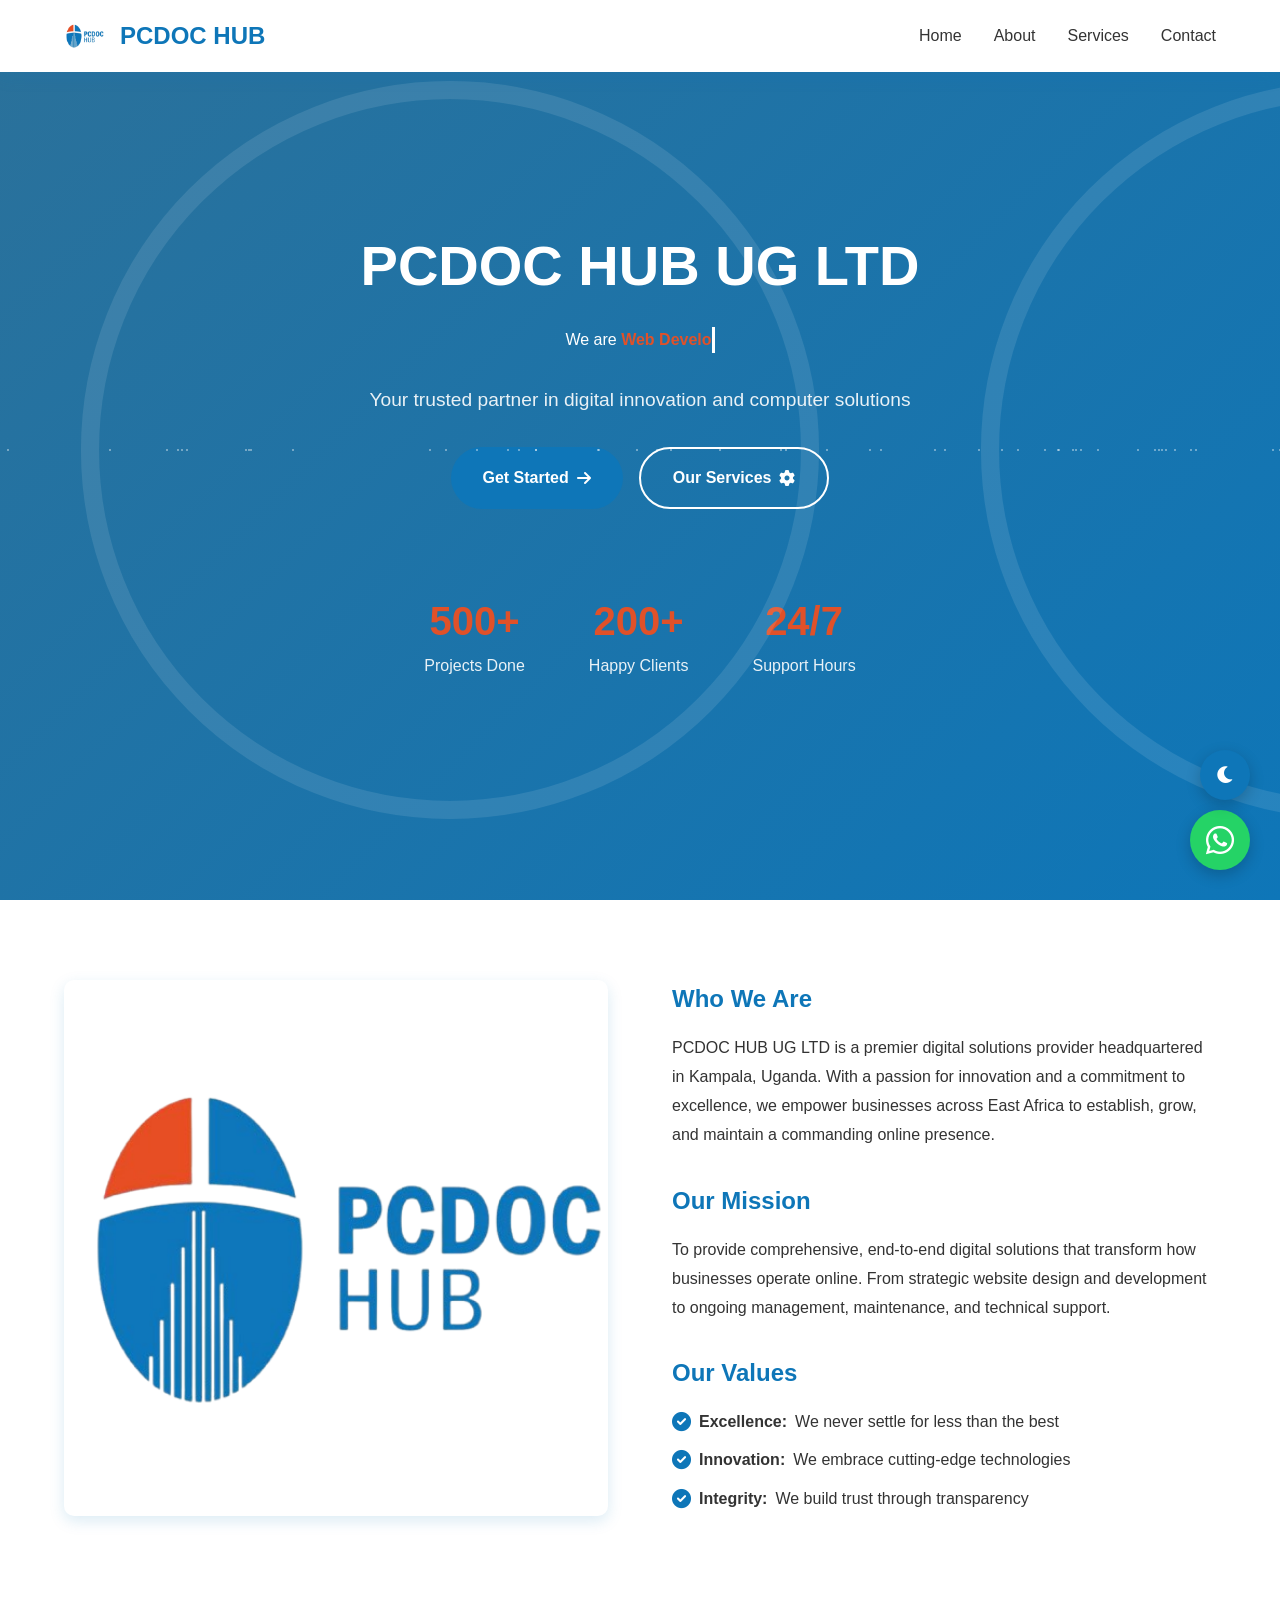
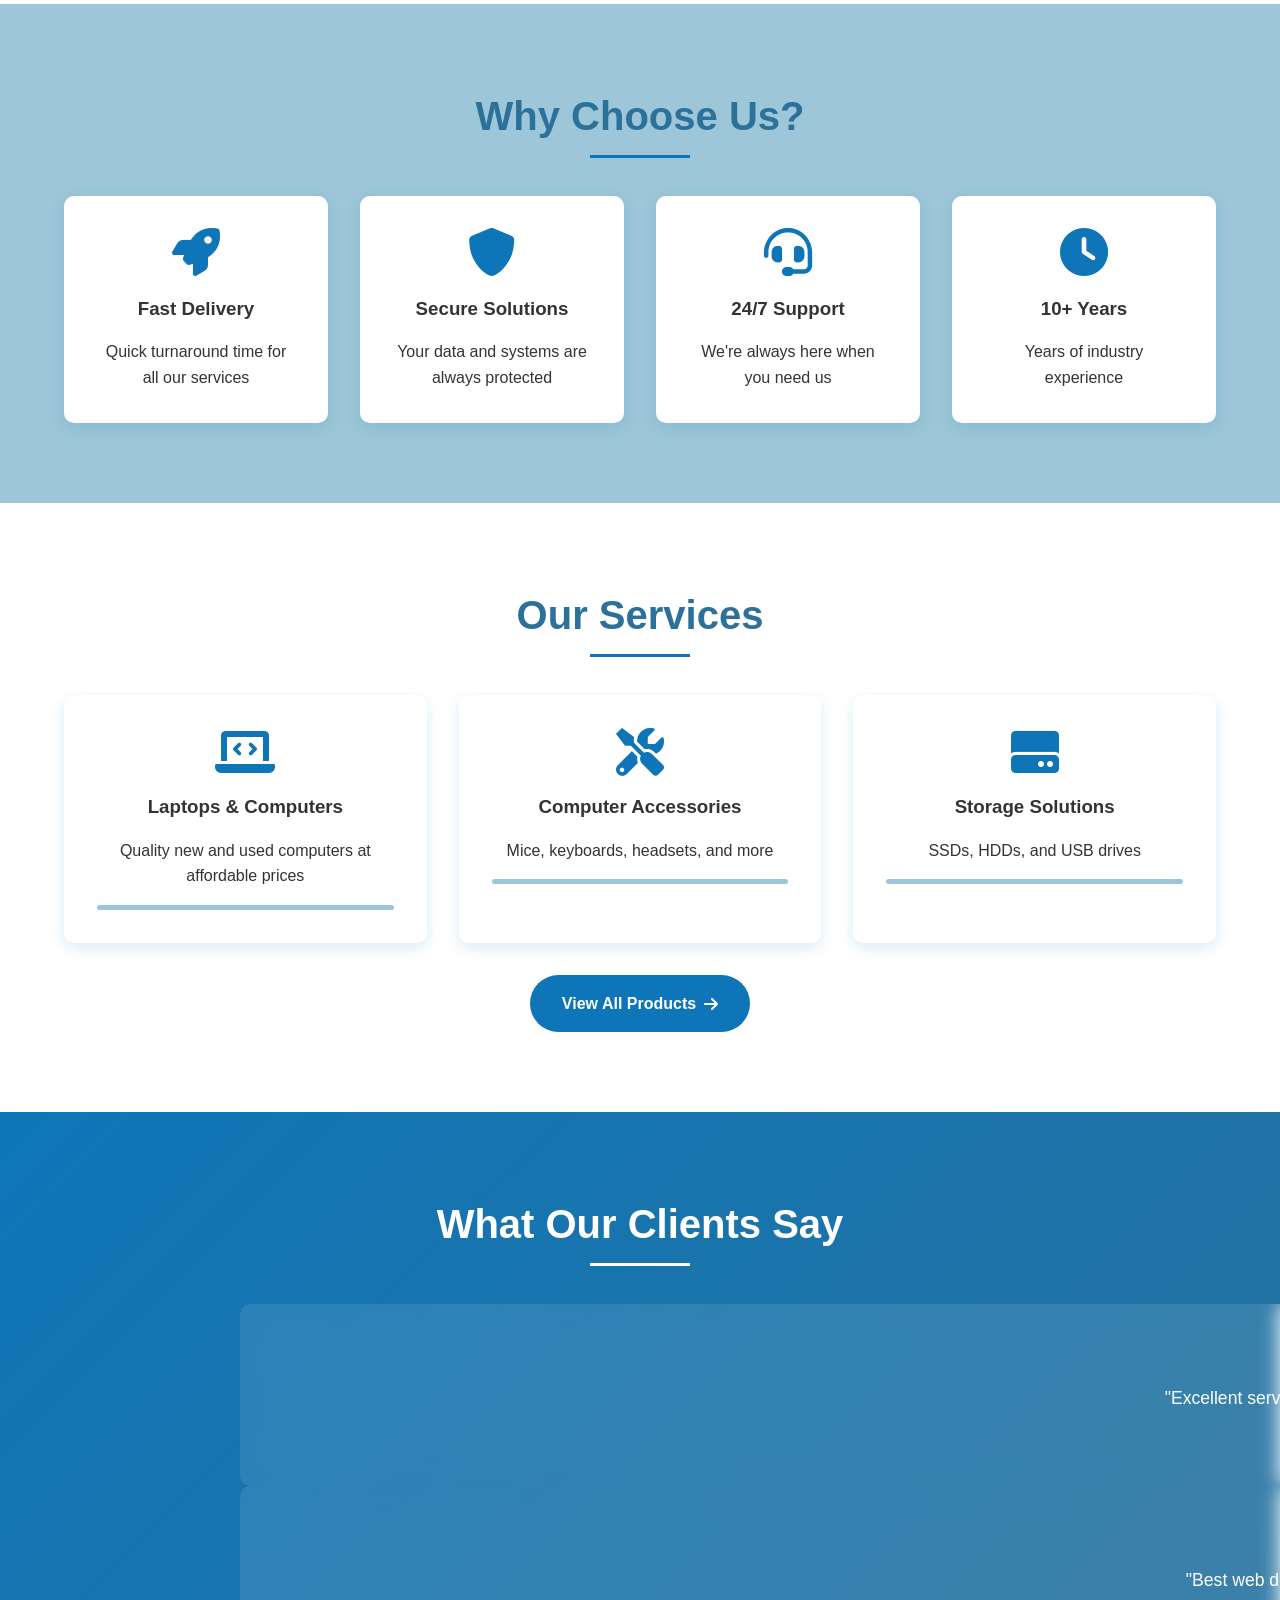
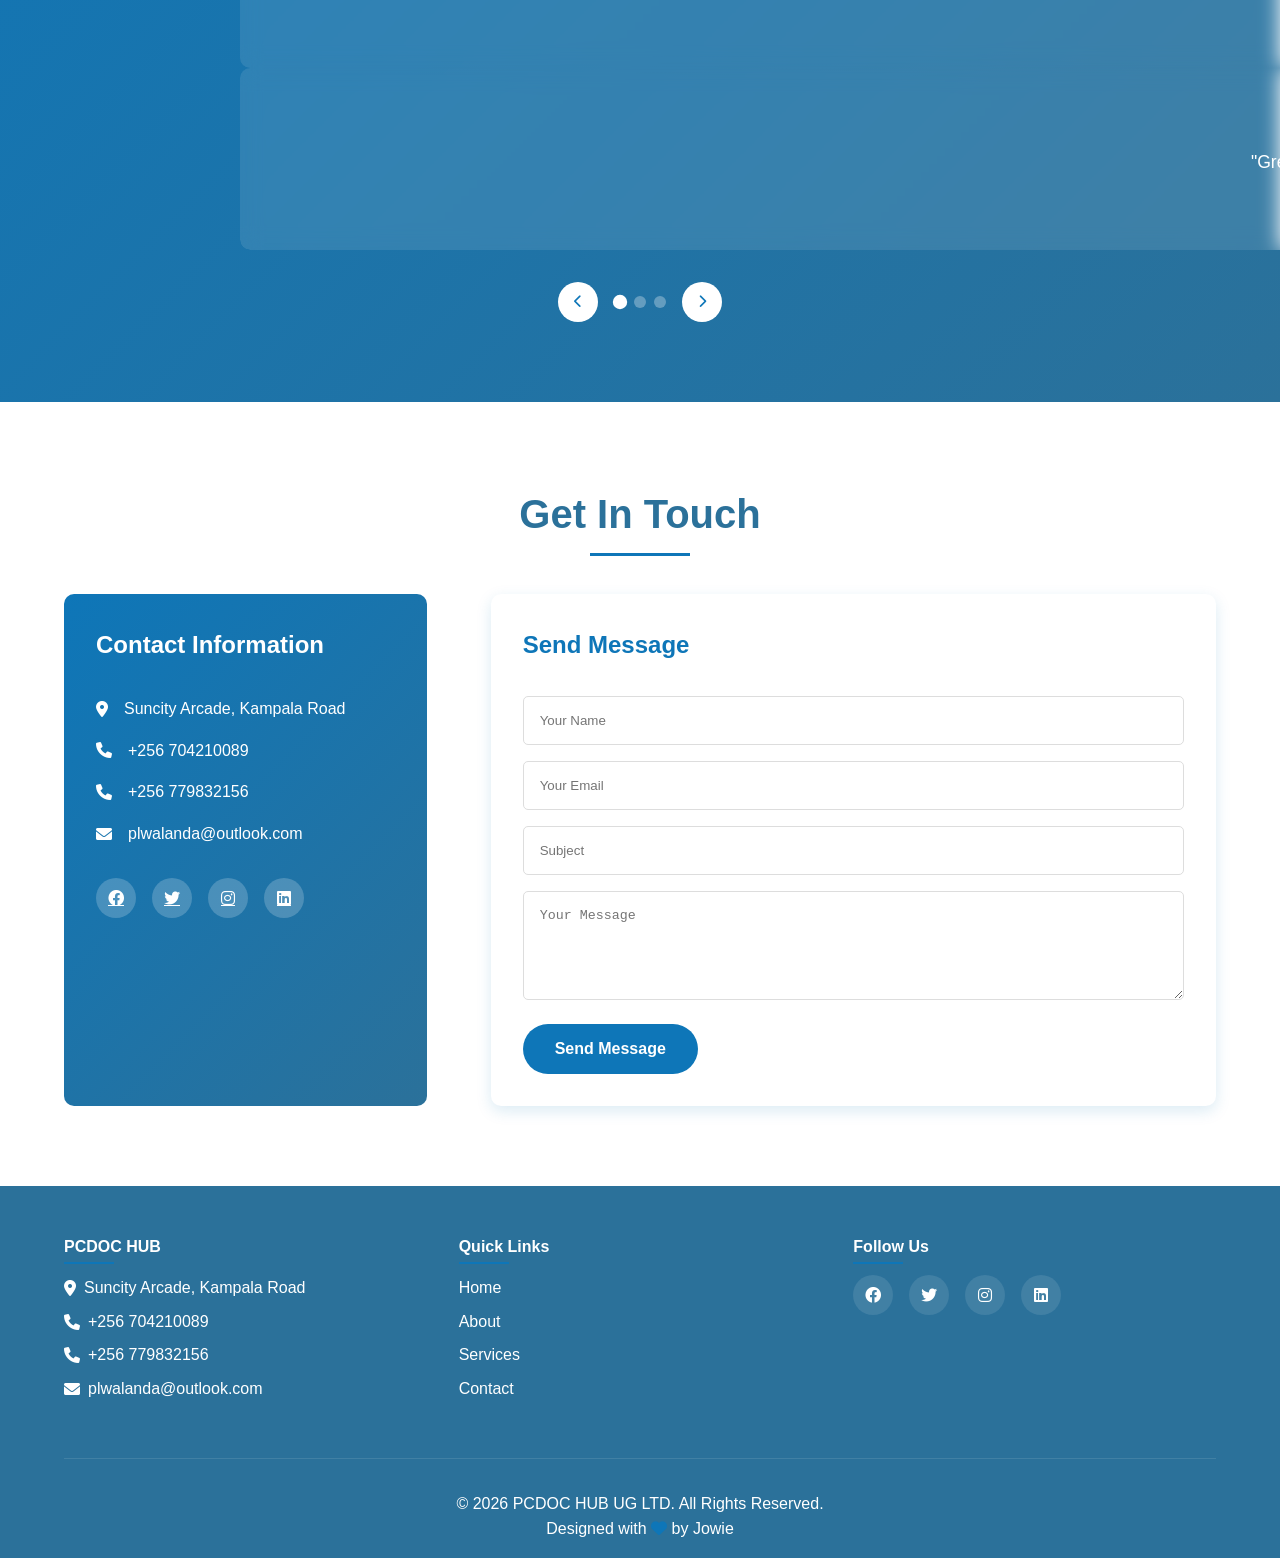
<file: index.html>
<!DOCTYPE html>
<html lang="en">
<head>
    <meta charset="UTF-8">
    <meta name="viewport" content="width=device-width, initial-scale=1.0">
    <title>PCDOC HUB - Home</title>
    <link rel="stylesheet" href="style.css">
    <link rel="stylesheet" href="https://cdnjs.cloudflare.com/ajax/libs/font-awesome/6.0.0/css/all.min.css">
</head>
<body>
    <!-- Loading Spinner -->
    <div class="loader-wrapper" id="loader">
        <div class="loader"></div>
    </div>

    <!-- Scroll Progress Bar -->
    <div class="progress-bar" id="progressBar"></div>

    <!-- Header -->
    <header>
        <nav class="navbar">
            <div class="logo">
                <img src="logo.png" alt="PCDOC HUB Logo" class="logo-img">
                <span class="logo-text">PCDOC HUB</span>
            </div>
            <ul class="nav-menu" id="navMenu">
                <li><a href="#home">Home</a></li>
                <li><a href="#about">About</a></li>
                <li><a href="#services">Services</a></li>
                <li><a href="#contact">Contact</a></li>
            </ul>
            <div class="hamburger" id="hamburger">
                <span class="bar"></span>
                <span class="bar"></span>
                <span class="bar"></span>
            </div>
        </nav>
    </header>

    <!-- Hero Section with Typing Effect -->
    <section id="home" class="hero">
        <div class="hero-content">
            <h1 class="glitch-text">PCDOC HUB UG LTD</h1>
            <p>We are <span class="typed-text"></span><span class="cursor">&nbsp;</span></p>
            <p class="hero-description">Your trusted partner in digital innovation and computer solutions</p>
            <div class="hero-buttons">
                <a href="#contact" class="btn btn-primary">Get Started <i class="fas fa-arrow-right"></i></a>
                <a href="#services" class="btn btn-secondary">Our Services <i class="fas fa-cog"></i></a>
            </div>
        </div>
        <div class="hero-stats">
            <div class="stat-item" data-target="500">
                <span class="stat-number" id="stat1">0</span>
                <span class="stat-label">Projects Done</span>
            </div>
            <div class="stat-item" data-target="200">
                <span class="stat-number" id="stat2">0</span>
                <span class="stat-label">Happy Clients</span>
            </div>
            <div class="stat-item" data-target="24">
                <span class="stat-number" id="stat3">0</span>
                <span class="stat-label">Support Hours</span>
            </div>
        </div>
    </section>

    <!-- About Section -->
    <section id="about" class="about-section">
        <div class="about-container">
            <div class="about-image">
                <img src="logo.png" alt="PCDOC HUB - Professional Digital Solutions in Kampala">
            </div>
            <div class="about-content">
                <h2>Who We Are</h2>
                <p>PCDOC HUB UG LTD is a premier digital solutions provider headquartered in Kampala, Uganda. With a passion for innovation and a commitment to excellence, we empower businesses across East Africa to establish, grow, and maintain a commanding online presence.</p>
                
                <h2>Our Mission</h2>
                <p>To provide comprehensive, end-to-end digital solutions that transform how businesses operate online. From strategic website design and development to ongoing management, maintenance, and technical support.</p>
                
                <h2>Our Values</h2>
                <ul class="values-list">
                    <li><i class="fas fa-check-circle"></i> <strong>Excellence:</strong> We never settle for less than the best</li>
                    <li><i class="fas fa-check-circle"></i> <strong>Innovation:</strong> We embrace cutting-edge technologies</li>
                    <li><i class="fas fa-check-circle"></i> <strong>Integrity:</strong> We build trust through transparency</li>
                </ul>
            </div>
        </div>
    </section>

    <!-- Features Section -->
    <section class="features">
        <h2 class="section-title">Why Choose Us?</h2>
        <div class="features-grid">
            <div class="feature-card" data-aos="fade-up">
                <div class="feature-icon">
                    <i class="fas fa-rocket"></i>
                </div>
                <h3>Fast Delivery</h3>
                <p>Quick turnaround time for all our services</p>
            </div>
            <div class="feature-card" data-aos="fade-up" data-aos-delay="100">
                <div class="feature-icon">
                    <i class="fas fa-shield-alt"></i>
                </div>
                <h3>Secure Solutions</h3>
                <p>Your data and systems are always protected</p>
            </div>
            <div class="feature-card" data-aos="fade-up" data-aos-delay="200">
                <div class="feature-icon">
                    <i class="fas fa-headset"></i>
                </div>
                <h3>24/7 Support</h3>
                <p>We're always here when you need us</p>
            </div>
            <div class="feature-card" data-aos="fade-up" data-aos-delay="300">
                <div class="feature-icon">
                    <i class="fas fa-clock"></i>
                </div>
                <h3>10+ Years</h3>
                <p>Years of industry experience</p>
            </div>
        </div>
    </section>

    <!-- Services Preview -->
    <section id="services" class="services-preview">
        <h2 class="section-title">Our Services</h2>
        <div class="services-grid">
            <div class="service-card" onclick="location.href='services.html#laptops'">
                <i class="fas fa-laptop-code"></i>
                <h3>Laptops & Computers</h3>
                <p>Quality new and used computers at affordable prices</p>
                <div class="service-progress">
                    <div class="progress-bar" style="width: 0%" id="progress1"></div>
                </div>
            </div>
            <div class="service-card" onclick="location.href='services.html#accessories'">
                <i class="fas fa-tools"></i>
                <h3>Computer Accessories</h3>
                <p>Mice, keyboards, headsets, and more</p>
                <div class="service-progress">
                    <div class="progress-bar" style="width: 0%" id="progress2"></div>
                </div>
            </div>
            <div class="service-card" onclick="location.href='services.html#storage'">
                <i class="fas fa-hdd"></i>
                <h3>Storage Solutions</h3>
                <p>SSDs, HDDs, and USB drives</p>
                <div class="service-progress">
                    <div class="progress-bar" style="width: 0%" id="progress3"></div>
                </div>
            </div>
        </div>
        <div style="text-align: center; margin-top: 2rem;">
            <a href="services.html" class="btn btn-primary">View All Products <i class="fas fa-arrow-right"></i></a>
        </div>
    </section>

    <!-- Testimonials Slider -->
    <section class="testimonials">
        <h2 class="section-title">What Our Clients Say</h2>
        <div class="testimonial-slider">
            <div class="testimonial-container" id="testimonialContainer">
                <div class="testimonial">
                    <i class="fas fa-quote-left"></i>
                    <p>"Excellent service! They fixed my computer quickly and professionally."</p>
                    <h4>- John Mukasa</h4>
                </div>
                <div class="testimonial">
                    <i class="fas fa-quote-left"></i>
                    <p>"Best web development team in Kampala. Highly recommended!"</p>
                    <h4>- Sarah Nabatanzi</h4>
                </div>
                <div class="testimonial">
                    <i class="fas fa-quote-left"></i>
                    <p>"Great prices and even better customer service."</p>
                    <h4>- Michael Okello</h4>
                </div>
            </div>
            <div class="slider-controls">
                <button class="slider-btn" onclick="prevTestimonial()"><i class="fas fa-chevron-left"></i></button>
                <div class="slider-dots" id="sliderDots"></div>
                <button class="slider-btn" onclick="nextTestimonial()"><i class="fas fa-chevron-right"></i></button>
            </div>
        </div>
    </section>

    <!-- Contact Section -->
    <section id="contact" class="contact-section">
        <h2 class="section-title">Get In Touch</h2>
        <div class="contact-container">
            <div class="contact-info-box">
                <h2>Contact Information</h2>
                <p><i class="fas fa-map-marker-alt"></i> Suncity Arcade, Kampala Road</p>
                <p><i class="fas fa-phone"></i> +256 704210089</p>
                <p><i class="fas fa-phone"></i> +256 779832156</p>
                <p><i class="fas fa-envelope"></i> plwalanda@outlook.com</p>
                <div class="contact-social">
                    <a href="#"><i class="fab fa-facebook"></i></a>
                    <a href="#"><i class="fab fa-twitter"></i></a>
                    <a href="#"><i class="fab fa-instagram"></i></a>
                    <a href="#"><i class="fab fa-linkedin"></i></a>
                </div>
            </div>
            <div class="contact-form">
                <h2>Send Message</h2>
                <form id="contactForm">
                    <input type="text" placeholder="Your Name" required>
                    <input type="email" placeholder="Your Email" required>
                    <input type="text" placeholder="Subject">
                    <textarea placeholder="Your Message" rows="5" required></textarea>
                    <button type="submit" class="btn btn-primary">Send Message</button>
                </form>
            </div>
        </div>
    </section>

    <!-- Footer -->
    <footer>
        <div class="footer-content">
            <div class="footer-section">
                <h4>PCDOC HUB</h4>
                <p><i class="fas fa-map-marker-alt"></i> Suncity Arcade, Kampala Road</p>
                <p><i class="fas fa-phone"></i> +256 704210089</p>
                <p><i class="fas fa-phone"></i> +256 779832156</p>
                <p><i class="fas fa-envelope"></i> plwalanda@outlook.com</p>
            </div>
            <div class="footer-section">
                <h4>Quick Links</h4>
                <ul>
                    <li><a href="#home">Home</a></li>
                    <li><a href="#about">About</a></li>
                    <li><a href="services.html">Services</a></li>
                    <li><a href="#contact">Contact</a></li>
                </ul>
            </div>
            <div class="footer-section">
                <h4>Follow Us</h4>
                <div class="social-links">
                    <a href="#"><i class="fab fa-facebook"></i></a>
                    <a href="#"><i class="fab fa-twitter"></i></a>
                    <a href="#"><i class="fab fa-instagram"></i></a>
                    <a href="#"><i class="fab fa-linkedin"></i></a>
                </div>
            </div>
        </div>
        <div class="footer-bottom">
            <p>&copy; 2026 PCDOC HUB UG LTD. All Rights Reserved.</p>
            <p>Designed with <i class="fas fa-heart"></i> by Jowie</p>
        </div>
    </footer>

    <!-- Back to Top Button -->
    <button class="back-to-top" id="backToTop">
        <i class="fas fa-arrow-up"></i>
    </button>

    <!-- WhatsApp Button -->
    <a href="https://wa.me/256704210089?text=Hello%20PCDOC%20HUB%2C%20I'm%20interested%20in%20your%20products" 
       class="whatsapp-float" 
       target="_blank"
       title="Chat with us on WhatsApp">
        <i class="fab fa-whatsapp"></i>
    </a>

    <!-- Dark Mode Toggle -->
    <button class="theme-toggle" id="themeToggle" title="Toggle dark mode">
        <i class="fas fa-moon"></i>
    </button>

    <script src="script.js"></script>
</body>
</html>
</file>
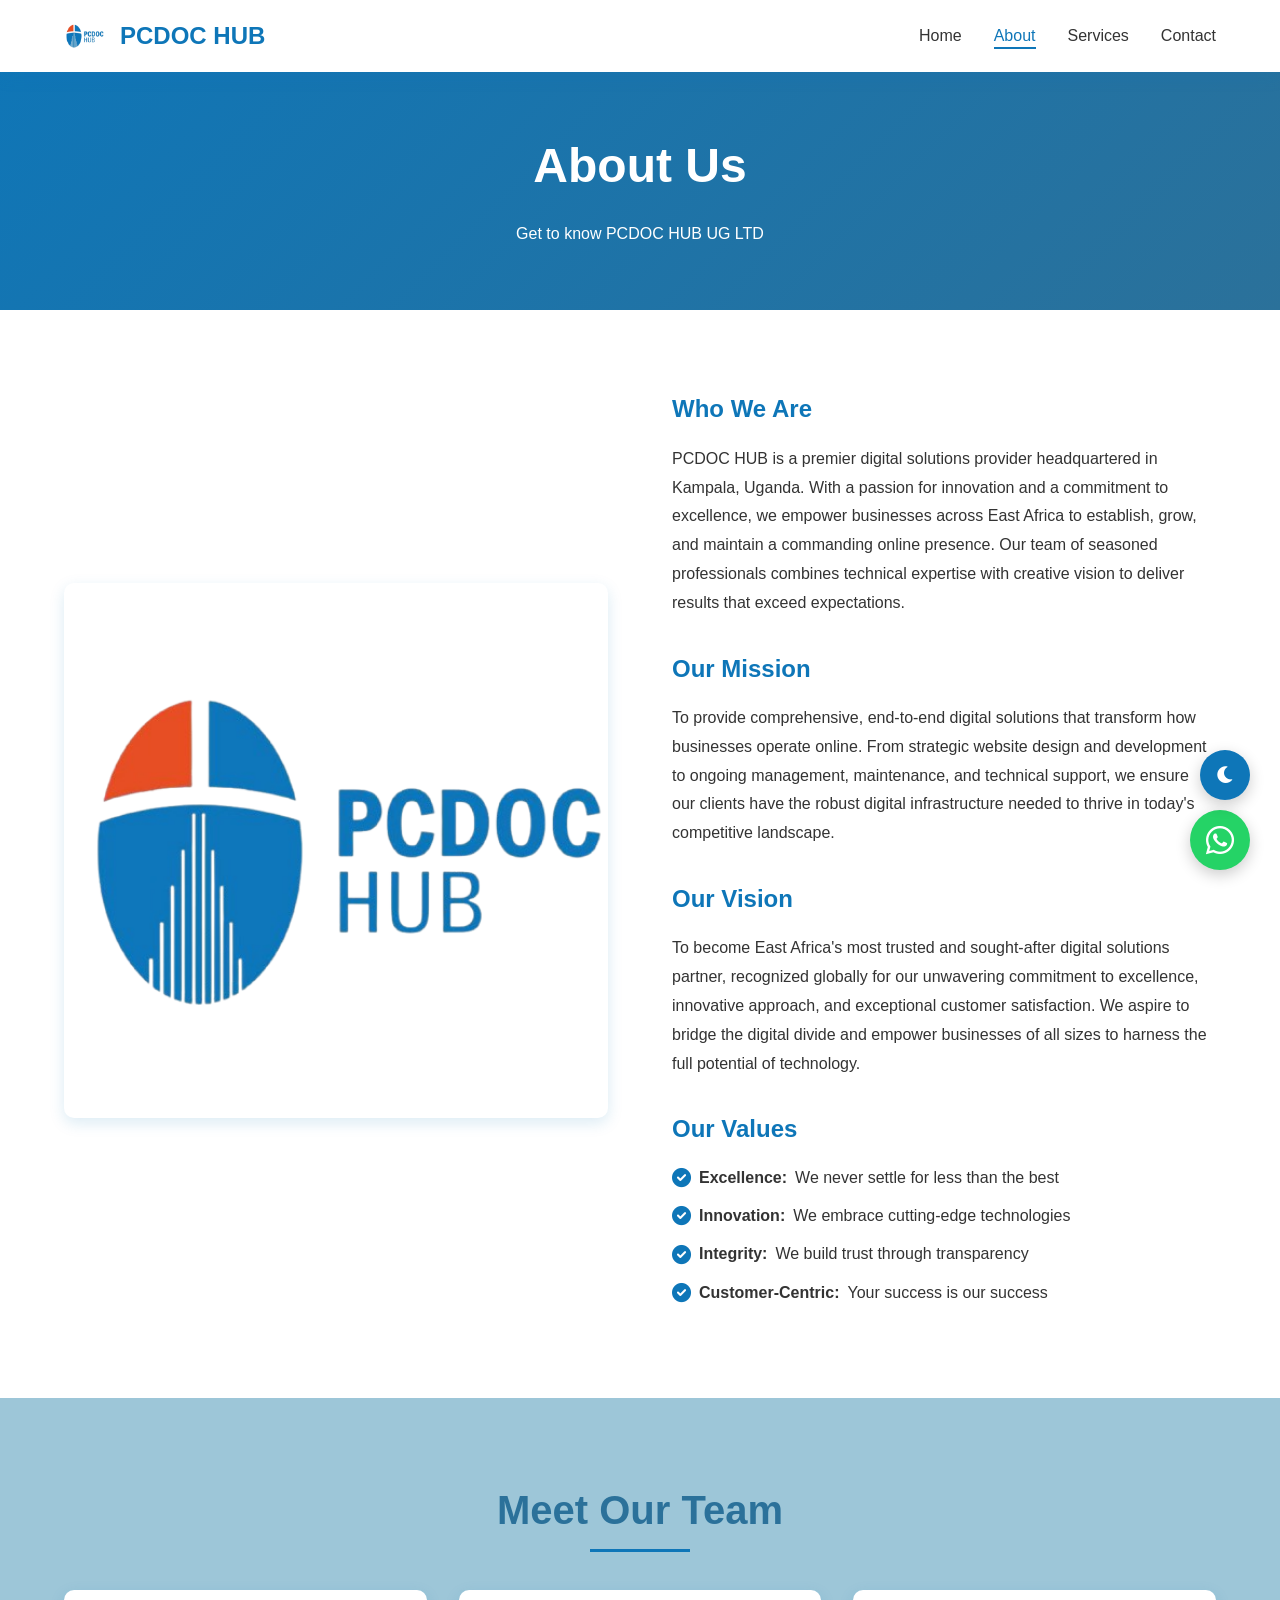
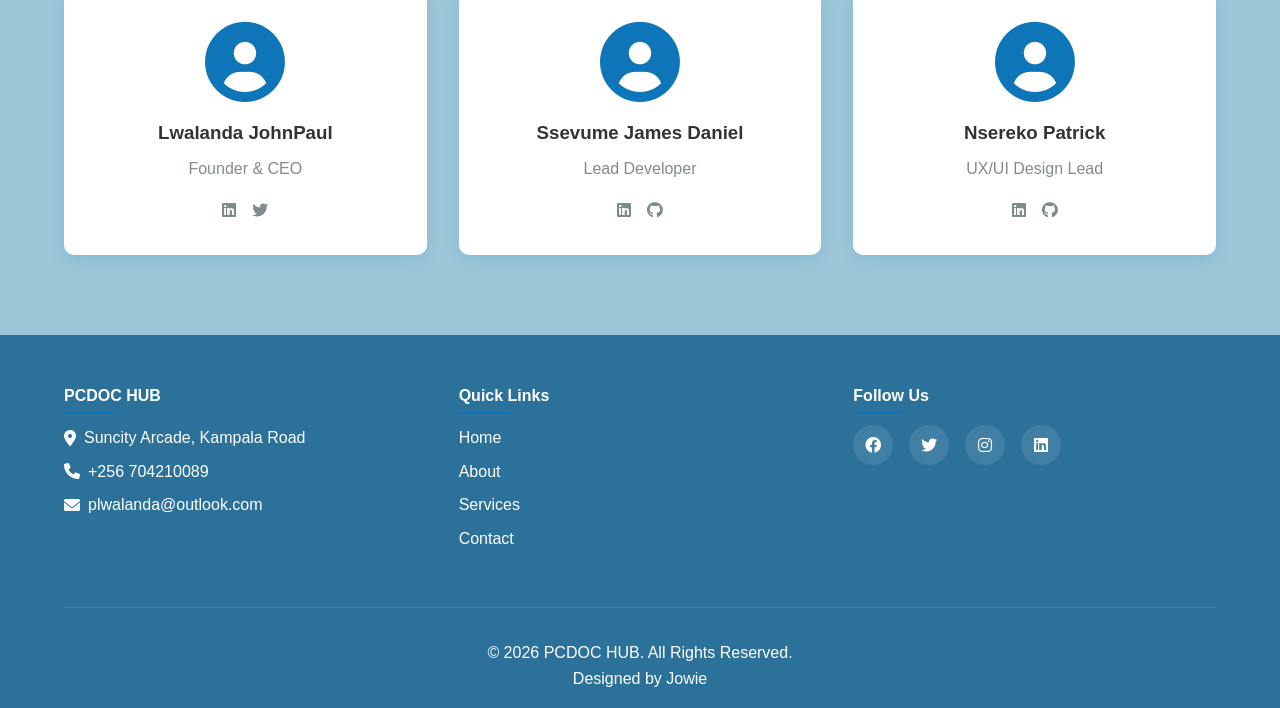
<file: about.html>
<!DOCTYPE html>
<html lang="en">
<head>
    <meta charset="UTF-8">
    <meta name="viewport" content="width=device-width, initial-scale=1.0">
    <title>About Us - PCDOC HUB</title>
    <!-- Correct path for stylesheet -->
    <link rel="stylesheet" href="style.css">
    <link rel="stylesheet" href="https://cdnjs.cloudflare.com/ajax/libs/font-awesome/6.0.0/css/all.min.css">
</head>
<body>
    <!-- Loading Spinner -->
    <div class="loader-wrapper" id="loader">
        <div class="loader"></div>
    </div>

    <!-- Scroll Progress Bar -->
    <div class="progress-bar" id="progressBar"></div>

    <!-- Header (same as index.html) -->
    <header>
        <nav class="navbar">
            <div class="logo">
                <img src="logo.png" alt="Logo" class="logo-image">
                <span class="logo-text">PCDOC HUB</span>
            </div>
            <ul class="nav-menu" id="navMenu">
                <li><a href="index.html">Home</a></li>
                <li><a href="about.html" class="active">About</a></li>
                <li><a href="services.html">Services</a></li>
                <li><a href="contact.html">Contact</a></li>
            </ul>
            <div class="hamburger" id="hamburger">
                <span class="bar"></span>
                <span class="bar"></span>
                <span class="bar"></span>
            </div>
        </nav>
    </header>

    <!-- Page Header -->
    <section class="page-header">
        <div class="page-header-content">
            <h1>About Us</h1>
            <p>Get to know PCDOC HUB UG LTD</p>
        </div>
    </section>

   <!-- About Section -->
<section class="about-section">
    <div class="about-container">
        <div class="about-image">
            <img src="logo.png" alt="JAYPCDOC HUB UG LTD - Professional Digital Solutions in Kampala">
        </div>
        <div class="about-content">
            <h2>Who We Are</h2>
            <p>PCDOC HUB is a premier digital solutions provider headquartered in Kampala, Uganda. With a passion for innovation and a commitment to excellence, we empower businesses across East Africa to establish, grow, and maintain a commanding online presence. Our team of seasoned professionals combines technical expertise with creative vision to deliver results that exceed expectations.</p>
            
            <h2>Our Mission</h2>
            <p>To provide comprehensive, end-to-end digital solutions that transform how businesses operate online. From strategic website design and development to ongoing management, maintenance, and technical support, we ensure our clients have the robust digital infrastructure needed to thrive in today's competitive landscape.</p>
            
            <h2>Our Vision</h2>
            <p>To become East Africa's most trusted and sought-after digital solutions partner, recognized globally for our unwavering commitment to excellence, innovative approach, and exceptional customer satisfaction. We aspire to bridge the digital divide and empower businesses of all sizes to harness the full potential of technology.</p>
            
            <h2>Our Values</h2>
            <ul class="values-list">
                <li><i class="fas fa-check-circle"></i> <strong>Excellence:</strong> We never settle for less than the best</li>
                <li><i class="fas fa-check-circle"></i> <strong>Innovation:</strong> We embrace cutting-edge technologies</li>
                <li><i class="fas fa-check-circle"></i> <strong>Integrity:</strong> We build trust through transparency</li>
                <li><i class="fas fa-check-circle"></i> <strong>Customer-Centric:</strong> Your success is our success</li>
            </ul>
        </div>
    </div>
</section>

    <!-- Team Section -->
    <section class="team-section">
        <h2 class="section-title">Meet Our Team</h2>
        <div class="team-grid">
            <div class="team-card">
                <div class="team-image">
                    <i class="fas fa-user-circle"></i>
                </div>
                <h3>Lwalanda JohnPaul</h3>
                <p>Founder & CEO</p>
                <div class="team-social">
                    <a href="#"><i class="fab fa-linkedin"></i></a>
                    <a href="#"><i class="fab fa-twitter"></i></a>
                </div>
            </div>
            <div class="team-card">
                <div class="team-image">
                    <i class="fas fa-user-circle"></i>
                </div>
                <h3>Ssevume James Daniel</h3>
                <p>Lead Developer</p>
                <div class="team-social">
                    <a href="#"><i class="fab fa-linkedin"></i></a>
                    <a href="#"><i class="fab fa-github"></i></a>
                </div>
            </div>
             <div class="team-card">
                <div class="team-image">
                    <i class="fas fa-user-circle"></i>
                </div>
                <h3>Nsereko Patrick</h3>
                <p>UX/UI Design Lead</p>
                <div class="team-social">
                    <a href="#"><i class="fab fa-linkedin"></i></a>
                    <a href="#"><i class="fab fa-github"></i></a>
                </div>
            </div>
        </div>
    </section>

    <!-- Footer (same as index.html) -->
    <footer>
        <div class="footer-content">
            <div class="footer-section">
                <h4>PCDOC HUB</h4>
                <p><i class="fas fa-map-marker-alt"></i> Suncity Arcade, Kampala Road</p>
                <p><i class="fas fa-phone"></i> +256 704210089</p>
                <p><i class="fas fa-envelope"></i> plwalanda@outlook.com</p>
            </div>
            <div class="footer-section">
                <h4>Quick Links</h4>
                <ul>
                    <li><a href="index.html">Home</a></li>
                    <li><a href="about.html">About</a></li>
                    <li><a href="services.html">Services</a></li>
                    <li><a href="contact.html">Contact</a></li>
                </ul>
            </div>
            <div class="footer-section">
                <h4>Follow Us</h4>
                <div class="social-links">
                    <a href="#"><i class="fab fa-facebook"></i></a>
                    <a href="#"><i class="fab fa-twitter"></i></a>
                    <a href="#"><i class="fab fa-instagram"></i></a>
                    <a href="#"><i class="fab fa-linkedin"></i></a>
                </div>
            </div>
        </div>
        <div class="footer-bottom">
            <p>&copy; 2026 PCDOC HUB. All Rights Reserved.</p>
            <p>Designed by Jowie</p>
        </div>
    </footer>

    <!-- Back to Top Button -->
    <button class="back-to-top" id="backToTop">
        <i class="fas fa-arrow-up"></i>
    </button>
<!-- WhatsApp Button -->
<a href="https://wa.me/256704210089?text=Hello%20PCDOC%20HUB%2C%20I'm%20interested%20in%20your%20products" 
   class="whatsapp-float" 
   target="_blank"
   title="Chat with us on WhatsApp">
    <i class="fab fa-whatsapp"></i>
</a>

<!-- Dark Mode Toggle -->
<button class="theme-toggle" id="themeToggle" title="Toggle dark mode">
    <i class="fas fa-moon"></i>
</button>
    <script src="script.js"></script>
</body>
</html>
</file>
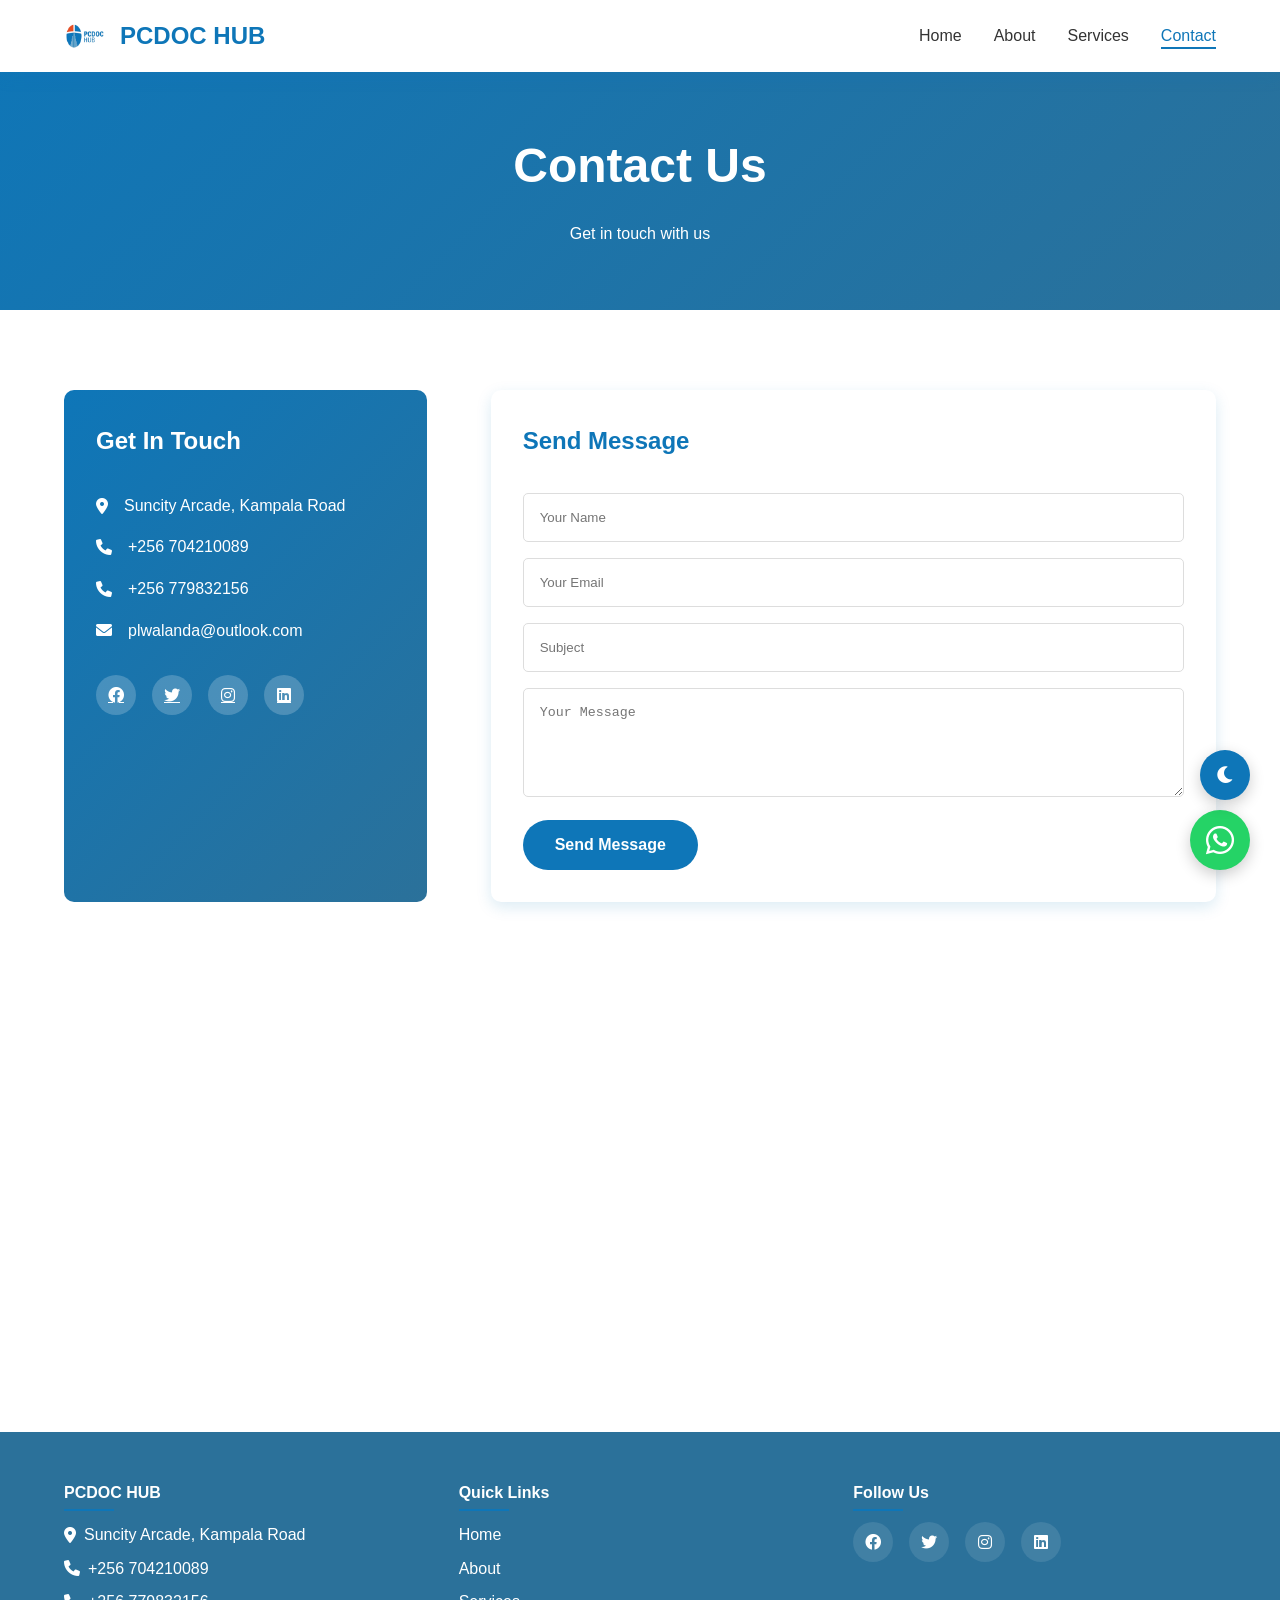
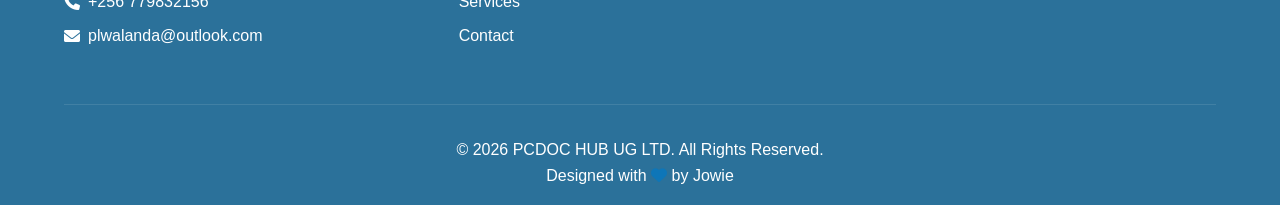
<file: contact.html>
<!DOCTYPE html>
<html lang="en">
<head>
    <meta charset="UTF-8">
    <meta name="viewport" content="width=device-width, initial-scale=1.0">
    <title>Contact - PCDOC HUB</title>
    <link rel="stylesheet" href="style.css">
    <link rel="stylesheet" href="https://cdnjs.cloudflare.com/ajax/libs/font-awesome/6.0.0/css/all.min.css">
</head>
<body>
    <!-- Loading Spinner -->
    <div class="loader-wrapper" id="loader">
        <div class="loader"></div>
    </div>

    <!-- Scroll Progress Bar -->
    <div class="progress-bar" id="progressBar"></div>

    <!-- Header -->
    <header>
        <nav class="navbar">
            <div class="logo">
                <img src="logo.png" alt="PCDOC HUB Logo" class="logo-img">
                <span class="logo-text">PCDOC HUB</span>
            </div>
            <ul class="nav-menu" id="navMenu">
                <li><a href="index.html#home">Home</a></li>
                <li><a href="index.html#about">About</a></li>
                <li><a href="services.html">Services</a></li>
                <li><a href="index.html#contact" class="active">Contact</a></li>
            </ul>
            <div class="hamburger" id="hamburger">
                <span class="bar"></span>
                <span class="bar"></span>
                <span class="bar"></span>
            </div>
        </nav>
    </header>

    <!-- Page Header -->
    <section class="page-header">
        <div class="page-header-content">
            <h1>Contact Us</h1>
            <p>Get in touch with us</p>
        </div>
    </section>

    <!-- Contact Section -->
    <section class="contact-section">
        <div class="contact-container">
            <div class="contact-info-box">
                <h2>Get In Touch</h2>
                <p><i class="fas fa-map-marker-alt"></i> Suncity Arcade, Kampala Road</p>
                <p><i class="fas fa-phone"></i> +256 704210089</p>
                <p><i class="fas fa-phone"></i> +256 779832156</p>
                <p><i class="fas fa-envelope"></i> plwalanda@outlook.com</p>
                <div class="contact-social">
                    <a href="#"><i class="fab fa-facebook"></i></a>
                    <a href="#"><i class="fab fa-twitter"></i></a>
                    <a href="#"><i class="fab fa-instagram"></i></a>
                    <a href="#"><i class="fab fa-linkedin"></i></a>
                </div>
            </div>
            <div class="contact-form">
                <h2>Send Message</h2>
                <form id="contactForm">
                    <input type="text" placeholder="Your Name" required>
                    <input type="email" placeholder="Your Email" required>
                    <input type="text" placeholder="Subject">
                    <textarea placeholder="Your Message" rows="5" required></textarea>
                    <button type="submit" class="btn btn-primary">Send Message</button>
                </form>
            </div>
        </div>
    </section>

    <!-- Map Section -->
    <section class="map-section">
        <iframe src="https://www.google.com/maps/embed?pb=!1m18!1m12!1m3!1d3989.753623182428!2d32.5825!3d0.3136!2m3!1f0!2f0!3f0!3m2!1i1024!2i768!4f13.1!3m3!1m2!1s0x0%3A0x0!2zMMKwMTgnNDkuMCJOIDMywrAzNCc1Ny4wIkU!5e0!3m2!1sen!2sug!4v1234567890" width="100%" height="450" style="border:0;" allowfullscreen="" loading="lazy"></iframe>
    </section>

    <!-- Footer -->
    <footer>
        <div class="footer-content">
            <div class="footer-section">
                <h4>PCDOC HUB</h4>
                <p><i class="fas fa-map-marker-alt"></i> Suncity Arcade, Kampala Road</p>
                <p><i class="fas fa-phone"></i> +256 704210089</p>
                <p><i class="fas fa-phone"></i> +256 779832156</p>
                <p><i class="fas fa-envelope"></i> plwalanda@outlook.com</p>
            </div>
            <div class="footer-section">
                <h4>Quick Links</h4>
                <ul>
                    <li><a href="index.html#home">Home</a></li>
                    <li><a href="index.html#about">About</a></li>
                    <li><a href="services.html">Services</a></li>
                    <li><a href="index.html#contact">Contact</a></li>
                </ul>
            </div>
            <div class="footer-section">
                <h4>Follow Us</h4>
                <div class="social-links">
                    <a href="#"><i class="fab fa-facebook"></i></a>
                    <a href="#"><i class="fab fa-twitter"></i></a>
                    <a href="#"><i class="fab fa-instagram"></i></a>
                    <a href="#"><i class="fab fa-linkedin"></i></a>
                </div>
            </div>
        </div>
        <div class="footer-bottom">
            <p>&copy; 2026 PCDOC HUB UG LTD. All Rights Reserved.</p>
            <p>Designed with <i class="fas fa-heart"></i> by Jowie</p>
        </div>
    </footer>

    <!-- Back to Top Button -->
    <button class="back-to-top" id="backToTop">
        <i class="fas fa-arrow-up"></i>
    </button>

    <!-- WhatsApp Button -->
    <a href="https://wa.me/256704210089?text=Hello%20PCDOC%20HUB%2C%20I'm%20interested%20in%20your%20products" 
       class="whatsapp-float" 
       target="_blank"
       title="Chat with us on WhatsApp">
        <i class="fab fa-whatsapp"></i>
    </a>

    <!-- Dark Mode Toggle -->
    <button class="theme-toggle" id="themeToggle" title="Toggle dark mode">
        <i class="fas fa-moon"></i>
    </button>

    <script src="script.js"></script>
</body>
</html>
</file>
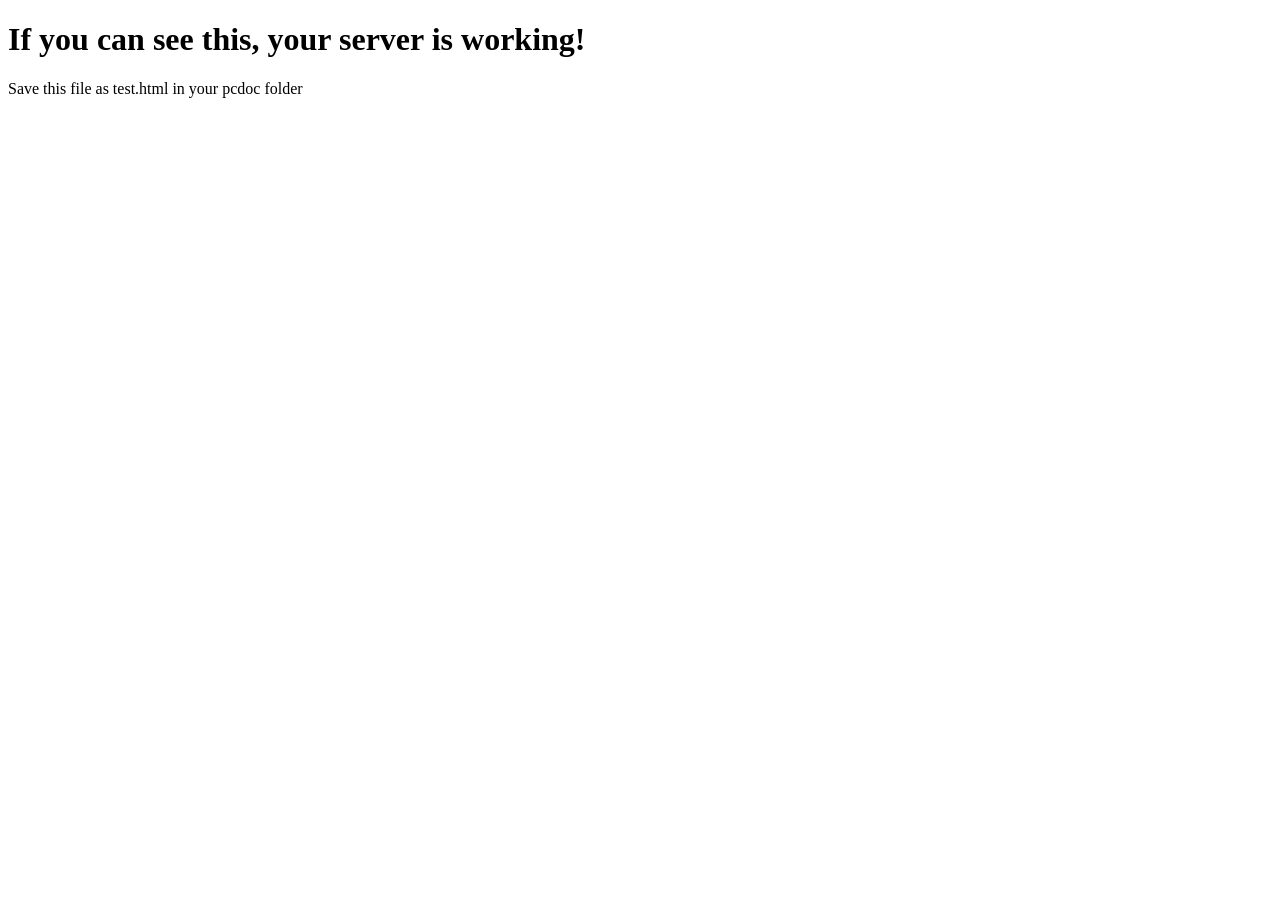
<file: test.html>
<!DOCTYPE html>
<html>
<head>
    <title>Test</title>
</head>
<body>
    <h1>If you can see this, your server is working!</h1>
    <p>Save this file as test.html in your pcdoc folder</p>
</body>
</html>
</file>
<file: style.css>
/* ===== RESET & BASE ===== */
* {
    margin: 0;
    padding: 0;
    box-sizing: border-box;
}

:root {
    /* New Color Scheme */
    --primary-blue: #0E76B8;      /* Main theme, buttons, headers */
    --dark-blue: #2B719A;          /* Hover states, navbars */
    --orange: #E05129;              /* Highlights, call-to-action buttons */
    --light-blue: #9DC6D8;          /* Background sections */
    
    /* Keeping existing variables for compatibility but updating colors */
    --primary-color: var(--primary-blue);
    --secondary-color: var(--dark-blue);
    --accent-color: var(--orange);
    --dark-color: #1a2634;
    --light-color: var(--light-blue);
    --danger-color: var(--orange);
    
    /* Text colors */
    --text-color: #333;
    --text-light: #7f8c8d;
    --white: #fff;
    --black: #000;
    
    /* Effects */
    --shadow: 0 5px 15px rgba(14, 118, 184, 0.15);
    --transition: all 0.3s ease;
    
    /* Dark mode variables */
    --bg-color: #ffffff;
    --card-bg: #ffffff;
    --footer-bg: var(--dark-blue);
}

body {
    font-family: 'Segoe UI', Tahoma, Geneva, Verdana, sans-serif;
    line-height: 1.6;
    color: var(--text-color);
    background-color: var(--bg-color);
    overflow-x: hidden;
    transition: background-color 0.3s, color 0.3s;
}

/* ===== DARK MODE ===== */
body.dark-mode {
    --primary-blue: #0E76B8;
    --dark-blue: #1e4f6e;
    --orange: #E05129;
    --light-blue: #2c3e50;
    --text-color: #ecf0f1;
    --text-light: #b0b0b0;
    --bg-color: #1a1a1a;
    --card-bg: #2c2c2c;
    --footer-bg: #1e1e1e;
    --shadow: 0 5px 15px rgba(0,0,0,0.5);
    background-color: var(--bg-color);
    color: var(--text-color);
}

/* ===== LOADER ===== */
.loader-wrapper {
    position: fixed;
    top: 0;
    left: 0;
    width: 100%;
    height: 100%;
    background: var(--bg-color);
    display: flex;
    justify-content: center;
    align-items: center;
    z-index: 9999;
    transition: opacity 0.5s ease;
}

.loader-wrapper.fade-out {
    opacity: 0;
    pointer-events: none;
}

.loader {
    width: 50px;
    height: 50px;
    border: 5px solid var(--light-blue);
    border-top-color: var(--primary-blue);
    border-radius: 50%;
    animation: spin 1s linear infinite;
}

@keyframes spin {
    to { transform: rotate(360deg); }
}

/* ===== PROGRESS BAR ===== */
.progress-bar {
    position: fixed;
    top: 0;
    left: 0;
    width: 0%;
    height: 3px;
    background: linear-gradient(90deg, var(--primary-blue), var(--orange));
    z-index: 1000;
    transition: width 0.3s ease;
}

/* ===== NAVIGATION ===== */
.navbar {
    position: fixed;
    top: 0;
    width: 100%;
    display: flex;
    justify-content: space-between;
    align-items: center;
    padding: 1rem 5%;
    background: var(--card-bg);
    box-shadow: var(--shadow);
    z-index: 100;
    transition: var(--transition);
}

.navbar.scrolled {
    padding: 0.5rem 5%;
    background: var(--card-bg);
    backdrop-filter: blur(10px);
}

.logo {
    display: flex;
    align-items: center;
    gap: 1rem;
}

.logo-img {
    width: 40px;
    height: 40px;
    border-radius: 8px;
    transition: var(--transition);
    object-fit: cover;
}

.logo-image {
    width: 40px;
    height: 40px;
    object-fit: cover;
}

.logo-img:hover {
    transform: rotate(360deg);
}

.logo-text {
    font-size: 1.5rem;
    font-weight: bold;
    color: var(--primary-blue);
}

.nav-menu {
    display: flex;
    list-style: none;
    gap: 2rem;
}

.nav-menu a {
    text-decoration: none;
    color: var(--text-color);
    font-weight: 500;
    transition: var(--transition);
    position: relative;
}

.nav-menu a::after {
    content: '';
    position: absolute;
    bottom: -5px;
    left: 0;
    width: 0;
    height: 2px;
    background: var(--primary-blue);
    transition: var(--transition);
}

.nav-menu a:hover::after,
.nav-menu a.active::after {
    width: 100%;
}

.nav-menu a.active {
    color: var(--primary-blue);
}

.hamburger {
    display: none;
    cursor: pointer;
}

.bar {
    display: block;
    width: 25px;
    height: 3px;
    margin: 5px auto;
    background: var(--text-color);
    transition: var(--transition);
}

/* ===== HERO SECTION ===== */
.hero {
    min-height: 100vh;
    display: flex;
    flex-direction: column;
    justify-content: center;
    align-items: center;
    text-align: center;
    padding: 0 5%;
    background: linear-gradient(135deg, var(--dark-blue) 0%, var(--primary-blue) 100%);
    color: var(--white);
    position: relative;
    overflow: hidden;
}

.hero::before {
    content: '';
    position: absolute;
    top: 0;
    left: 0;
    right: 0;
    bottom: 0;
    background: url('data:image/svg+xml,<svg xmlns="http://www.w3.org/2000/svg" viewBox="0 0 100 100" opacity="0.1"><circle cx="50" cy="50" r="40" fill="none" stroke="white" stroke-width="2"/></svg>') repeat;
    animation: float 20s linear infinite;
}

@keyframes float {
    from { transform: rotate(0deg); }
    to { transform: rotate(360deg); }
}

.glitch-text {
    font-size: 3.5rem;
    font-weight: bold;
    margin-bottom: 1rem;
    position: relative;
    animation: glitch 3s infinite;
}

@keyframes glitch {
    0%, 100% { transform: none; opacity: 1; }
    7% { transform: skew(-0.5deg, -0.9deg); opacity: 0.75; }
    10% { transform: none; opacity: 1; }
    27% { transform: none; opacity: 1; }
    30% { transform: skew(0.8deg, -0.1deg); opacity: 0.75; }
    35% { transform: none; opacity: 1; }
}

.typed-text {
    color: var(--orange);
    font-weight: bold;
}

.cursor {
    display: inline-block;
    width: 3px;
    background: var(--white);
    animation: blink 1s infinite;
}

@keyframes blink {
    0%, 50% { opacity: 1; }
    51%, 100% { opacity: 0; }
}

.hero-description {
    font-size: 1.2rem;
    margin: 2rem 0;
    opacity: 0.9;
}

.hero-buttons {
    display: flex;
    gap: 1rem;
    justify-content: center;
    margin: 2rem 0;
}

.btn {
    padding: 1rem 2rem;
    border: none;
    border-radius: 50px;
    font-size: 1rem;
    font-weight: 600;
    cursor: pointer;
    transition: var(--transition);
    text-decoration: none;
    display: inline-flex;
    align-items: center;
    gap: 0.5rem;
}

.btn-primary {
    background: var(--primary-blue);
    color: var(--white);
}

.btn-primary:hover {
    background: var(--dark-blue);
    transform: translateY(-3px);
    box-shadow: 0 5px 20px rgba(14, 118, 184, 0.4);
}

.btn-secondary {
    background: transparent;
    color: var(--white);
    border: 2px solid var(--white);
}

.btn-secondary:hover {
    background: var(--white);
    color: var(--primary-blue);
    transform: translateY(-3px);
}

.hero-stats {
    display: flex;
    gap: 4rem;
    margin-top: 3rem;
}

.stat-item {
    text-align: center;
}

.stat-number {
    font-size: 2.5rem;
    font-weight: bold;
    color: var(--orange);
    display: block;
}

.stat-label {
    font-size: 1rem;
    opacity: 0.9;
}

/* ===== FEATURES SECTION ===== */
.features {
    padding: 5rem 5%;
    background: var(--light-blue);
}

.section-title {
    text-align: center;
    font-size: 2.5rem;
    margin-bottom: 3rem;
    color: var(--dark-blue);
    position: relative;
}

.section-title::after {
    content: '';
    position: absolute;
    bottom: -10px;
    left: 50%;
    transform: translateX(-50%);
    width: 100px;
    height: 3px;
    background: var(--primary-blue);
}

.features-grid {
    display: grid;
    grid-template-columns: repeat(auto-fit, minmax(250px, 1fr));
    gap: 2rem;
    max-width: 1200px;
    margin: 0 auto;
}

.feature-card {
    background: var(--card-bg);
    padding: 2rem;
    border-radius: 10px;
    text-align: center;
    box-shadow: var(--shadow);
    transition: var(--transition);
    position: relative;
    overflow: hidden;
}

.feature-card::before {
    content: '';
    position: absolute;
    top: 0;
    left: 0;
    width: 100%;
    height: 0;
    background: linear-gradient(135deg, var(--primary-blue), var(--dark-blue));
    transition: var(--transition);
    z-index: 0;
}

.feature-card:hover::before {
    height: 100%;
}

.feature-card:hover {
    transform: translateY(-10px);
    color: var(--white);
}

.feature-card:hover .feature-icon i,
.feature-card:hover h3,
.feature-card:hover p {
    color: var(--white);
    position: relative;
    z-index: 1;
}

.feature-icon {
    margin-bottom: 1rem;
}

.feature-icon i {
    font-size: 3rem;
    color: var(--primary-blue);
    transition: var(--transition);
}

.feature-card h3 {
    margin-bottom: 1rem;
    transition: var(--transition);
}

.feature-card p {
    transition: var(--transition);
}

.feature-hover {
    position: absolute;
    bottom: -50px;
    left: 0;
    width: 100%;
    background: rgba(255,255,255,0.2);
    padding: 1rem;
    transition: var(--transition);
    z-index: 1;
}

.feature-card:hover .feature-hover {
    bottom: 0;
}

/* ===== SERVICES PREVIEW ===== */
.services-preview {
    padding: 5rem 5%;
}

.services-grid {
    display: grid;
    grid-template-columns: repeat(auto-fit, minmax(300px, 1fr));
    gap: 2rem;
    max-width: 1200px;
    margin: 0 auto;
}

.service-card {
    background: var(--card-bg);
    padding: 2rem;
    border-radius: 10px;
    text-align: center;
    box-shadow: var(--shadow);
    transition: var(--transition);
    cursor: pointer;
    border: 1px solid transparent;
}

.service-card:hover {
    border-color: var(--primary-blue);
    transform: scale(1.05);
}

.service-card i {
    font-size: 3rem;
    color: var(--primary-blue);
    margin-bottom: 1rem;
}

.service-card h3 {
    margin-bottom: 1rem;
}

.service-progress {
    width: 100%;
    height: 5px;
    background: var(--light-blue);
    border-radius: 10px;
    margin-top: 1rem;
    overflow: hidden;
}

.service-progress .progress-bar {
    position: relative;
    height: 100%;
    background: var(--primary-blue);
    transition: width 1s ease;
}

/* ===== TESTIMONIALS ===== */
.testimonials {
    padding: 5rem 5%;
    background: linear-gradient(135deg, var(--primary-blue), var(--dark-blue));
    color: var(--white);
}

.testimonials .section-title {
    color: var(--white);
}

.testimonials .section-title::after {
    background: var(--white);
}

.testimonial-slider {
    max-width: 800px;
    margin: 0 auto;
    position: relative;
}

.testimonial-container {
    overflow: hidden;
    border-radius: 10px;
}

.testimonial {
    background: rgba(255,255,255,0.1);
    padding: 2rem;
    border-radius: 10px;
    text-align: center;
    backdrop-filter: blur(10px);
}

.testimonial i {
    font-size: 2rem;
    margin-bottom: 1rem;
    opacity: 0.5;
}

.testimonial p {
    font-size: 1.1rem;
    margin-bottom: 1rem;
}

.testimonial h4 {
    color: var(--white);
}

.slider-controls {
    display: flex;
    justify-content: center;
    align-items: center;
    gap: 1rem;
    margin-top: 2rem;
}

.slider-btn {
    width: 40px;
    height: 40px;
    border: none;
    border-radius: 50%;
    background: var(--white);
    color: var(--primary-blue);
    cursor: pointer;
    transition: var(--transition);
}

.slider-btn:hover {
    background: var(--primary-blue);
    color: var(--white);
    transform: scale(1.1);
}

.slider-dots {
    display: flex;
    gap: 0.5rem;
}

.dot {
    width: 10px;
    height: 10px;
    border-radius: 50%;
    background: rgba(255,255,255,0.5);
    cursor: pointer;
    transition: var(--transition);
}

.dot.active {
    background: var(--white);
    transform: scale(1.2);
}

/* ===== NEWSLETTER ===== */
.newsletter {
    padding: 5rem 5%;
    background: var(--dark-blue);
    color: var(--white);
}

.newsletter-content {
    max-width: 600px;
    margin: 0 auto;
    text-align: center;
}

.newsletter-content h3 {
    font-size: 2rem;
    margin-bottom: 1rem;
}

.newsletter-form {
    display: flex;
    gap: 1rem;
    margin: 2rem 0;
}

.newsletter-form input {
    flex: 1;
    padding: 1rem;
    border: none;
    border-radius: 50px;
    font-size: 1rem;
    outline: none;
}

.newsletter-message {
    padding: 1rem;
    border-radius: 5px;
    display: none;
}

.newsletter-message.success {
    display: block;
    background: var(--primary-blue);
}

.newsletter-message.error {
    display: block;
    background: var(--orange);
}

/* ===== BACK TO TOP BUTTON ===== */
.back-to-top {
    position: fixed;
    bottom: 170px;
    right: 30px;
    width: 50px;
    height: 50px;
    border: none;
    border-radius: 50%;
    background: var(--primary-blue);
    color: var(--white);
    cursor: pointer;
    display: none;
    align-items: center;
    justify-content: center;
    font-size: 1.2rem;
    box-shadow: var(--shadow);
    transition: var(--transition);
    z-index: 99;
}

.back-to-top:hover {
    background: var(--dark-blue);
    transform: translateY(-5px);
}

.back-to-top.show {
    display: flex;
}

/* ===== DARK MODE TOGGLE BUTTON ===== */
.theme-toggle {
    position: fixed;
    bottom: 100px;
    right: 30px;
    width: 50px;
    height: 50px;
    background: var(--primary-blue);
    color: white;
    border: none;
    border-radius: 50%;
    cursor: pointer;
    display: flex;
    align-items: center;
    justify-content: center;
    font-size: 1.2rem;
    box-shadow: 0 5px 15px rgba(0,0,0,0.2);
    transition: all 0.3s;
    z-index: 99;
}

.theme-toggle:hover {
    transform: scale(1.1);
    background: var(--dark-blue);
}

/* ===== WHATSAPP BUTTON ===== */
.whatsapp-float {
    position: fixed;
    bottom: 30px;
    right: 30px;
    width: 60px;
    height: 60px;
    background: #25d366;
    color: white;
    border-radius: 50%;
    display: flex;
    align-items: center;
    justify-content: center;
    font-size: 2rem;
    box-shadow: 0 5px 15px rgba(0,0,0,0.2);
    z-index: 99;
    transition: all 0.3s;
    text-decoration: none;
}

.whatsapp-float:hover {
    transform: scale(1.1);
    background: #128C7E;
}

.whatsapp-float i {
    color: white;
}

/* ===== FOOTER ===== */
footer {
    background: var(--footer-bg);
    color: var(--white);
    padding: 3rem 5% 1rem;
}

.footer-content {
    display: grid;
    grid-template-columns: repeat(auto-fit, minmax(250px, 1fr));
    gap: 2rem;
    max-width: 1200px;
    margin: 0 auto;
}

.footer-section h4 {
    margin-bottom: 1rem;
    position: relative;
}

.footer-section h4::after {
    content: '';
    position: absolute;
    bottom: -5px;
    left: 0;
    width: 50px;
    height: 2px;
    background: var(--primary-blue);
}

.footer-section p {
    margin-bottom: 0.5rem;
    display: flex;
    align-items: center;
    gap: 0.5rem;
}

.footer-section ul {
    list-style: none;
}

.footer-section ul li {
    margin-bottom: 0.5rem;
}

.footer-section ul li a {
    color: var(--white);
    text-decoration: none;
    transition: var(--transition);
}

.footer-section ul li a:hover {
    color: var(--primary-blue);
    padding-left: 5px;
}

.social-links {
    display: flex;
    gap: 1rem;
}

.social-links a {
    width: 40px;
    height: 40px;
    background: rgba(255,255,255,0.1);
    border-radius: 50%;
    display: flex;
    align-items: center;
    justify-content: center;
    color: var(--white);
    text-decoration: none;
    transition: var(--transition);
}

.social-links a:hover {
    background: var(--primary-blue);
    transform: translateY(-3px);
}

.footer-bottom {
    text-align: center;
    margin-top: 3rem;
    padding-top: 2rem;
    border-top: 1px solid rgba(255,255,255,0.1);
}

.footer-bottom i {
    color: var(--primary-blue);
}

/* ===== ANIMATIONS ===== */
@keyframes fadeInUp {
    from {
        opacity: 0;
        transform: translateY(30px);
    }
    to {
        opacity: 1;
        transform: translateY(0);
    }
}

.fadeInUp {
    animation: fadeInUp 0.6s ease forwards;
}

/* ===== RESPONSIVE DESIGN ===== */
@media (max-width: 768px) {
    .hamburger {
        display: block;
    }

    .hamburger.active .bar:nth-child(2) {
        opacity: 0;
    }

    .hamburger.active .bar:nth-child(1) {
        transform: translateY(8px) rotate(45deg);
    }

    .hamburger.active .bar:nth-child(3) {
        transform: translateY(-8px) rotate(-45deg);
    }

    .nav-menu {
        position: fixed;
        left: -100%;
        top: 70px;
        gap: 0;
        flex-direction: column;
        background: var(--card-bg);
        width: 100%;
        text-align: center;
        transition: 0.3s;
        box-shadow: 0 10px 10px rgba(0,0,0,0.1);
        padding: 2rem 0;
    }

    .nav-menu.active {
        left: 0;
    }

    .nav-menu li {
        margin: 1rem 0;
    }

    .hero-stats {
        flex-direction: column;
        gap: 2rem;
    }

    .newsletter-form {
        flex-direction: column;
    }

    .glitch-text {
        font-size: 2rem;
    }
    
    .theme-toggle,
    .whatsapp-float,
    .back-to-top {
        right: 15px;
    }
    
    .theme-toggle {
        bottom: 100px;
        width: 45px;
        height: 45px;
    }
    
    .whatsapp-float {
        bottom: 30px;
        width: 50px;
        height: 50px;
        font-size: 1.5rem;
    }
    
    .back-to-top {
        bottom: 160px;
        width: 45px;
        height: 45px;
    }
}

/* ===== PAGE HEADER ===== */
.page-header {
    background: linear-gradient(135deg, var(--primary-blue), var(--dark-blue));
    color: var(--white);
    padding: 8rem 5% 4rem;
    text-align: center;
}

.page-header h1 {
    font-size: 3rem;
    margin-bottom: 1rem;
}

/* ===== ABOUT PAGE ===== */
.about-section {
    padding: 5rem 5%;
}

.about-container {
    display: grid;
    grid-template-columns: 1fr 1fr;
    gap: 4rem;
    max-width: 1200px;
    margin: 0 auto;
    align-items: center;
}

.about-image img {
    width: 100%;
    border-radius: 10px;
    box-shadow: var(--shadow);
}

.about-content h2 {
    color: var(--primary-blue);
    margin-bottom: 1rem;
}

.about-content p {
    margin-bottom: 2rem;
    line-height: 1.8;
}

.team-section {
    padding: 5rem 5%;
    background: var(--light-blue);
}

.team-grid {
    display: grid;
    grid-template-columns: repeat(auto-fit, minmax(250px, 1fr));
    gap: 2rem;
    max-width: 1200px;
    margin: 0 auto;
}

.team-card {
    background: var(--card-bg);
    padding: 2rem;
    border-radius: 10px;
    text-align: center;
    box-shadow: var(--shadow);
    transition: var(--transition);
}

.team-card:hover {
    transform: translateY(-10px);
}

.team-image i {
    font-size: 5rem;
    color: var(--primary-blue);
    margin-bottom: 1rem;
}

.team-card h3 {
    margin-bottom: 0.5rem;
}

.team-card p {
    color: var(--text-light);
    margin-bottom: 1rem;
}

.team-social {
    display: flex;
    justify-content: center;
    gap: 1rem;
}

.team-social a {
    color: var(--text-light);
    transition: var(--transition);
}

.team-social a:hover {
    color: var(--primary-blue);
}

/* ===== CONTACT PAGE ===== */
.contact-section {
    padding: 5rem 5%;
}

.contact-container {
    display: grid;
    grid-template-columns: 1fr 2fr;
    gap: 4rem;
    max-width: 1200px;
    margin: 0 auto;
}

.contact-info-box {
    background: linear-gradient(135deg, var(--primary-blue), var(--dark-blue));
    color: var(--white);
    padding: 2rem;
    border-radius: 10px;
}

.contact-info-box h2 {
    margin-bottom: 2rem;
}

.contact-info-box p {
    margin-bottom: 1rem;
    display: flex;
    align-items: center;
    gap: 1rem;
}

.contact-social {
    display: flex;
    gap: 1rem;
    margin-top: 2rem;
}

.contact-social a {
    width: 40px;
    height: 40px;
    background: rgba(255,255,255,0.2);
    border-radius: 50%;
    display: flex;
    align-items: center;
    justify-content: center;
    color: var(--white);
    transition: var(--transition);
}

.contact-social a:hover {
    background: var(--white);
    color: var(--primary-blue);
}

.contact-form {
    background: var(--card-bg);
    padding: 2rem;
    border-radius: 10px;
    box-shadow: var(--shadow);
}

.contact-form h2 {
    margin-bottom: 2rem;
    color: var(--primary-blue);
}

.contact-form input,
.contact-form textarea {
    width: 100%;
    padding: 1rem;
    margin-bottom: 1rem;
    border: 1px solid #ddd;
    border-radius: 5px;
    transition: var(--transition);
    background: var(--bg-color);
    color: var(--text-color);
}

.contact-form input:focus,
.contact-form textarea:focus {
    border-color: var(--primary-blue);
    outline: none;
}

.map-section {
    height: 450px;
}

/* ===== RESPONSIVE ===== */
@media (max-width: 768px) {
    .about-container,
    .contact-container {
        grid-template-columns: 1fr;
    }

    .page-header h1 {
        font-size: 2rem;
    }
}

.values-list {
    list-style: none;
    margin-top: 1rem;
}

.values-list li {
    margin-bottom: 0.8rem;
    display: flex;
    align-items: center;
    gap: 0.5rem;
}

.values-list i {
    color: var(--primary-blue);
    font-size: 1.2rem;
}

/* ===== PRODUCT SHOWCASE STYLES ===== */
.product-showcase {
    padding: 3rem 5%;
    background: linear-gradient(135deg, var(--light-blue) 0%, var(--white) 100%);
}

body.dark-mode .product-showcase {
    background: linear-gradient(135deg, var(--dark-blue) 0%, var(--bg-color) 100%);
}

.category-tabs {
    display: flex;
    justify-content: center;
    flex-wrap: wrap;
    gap: 1rem;
    margin-bottom: 3rem;
}

.category-tab {
    padding: 0.8rem 2rem;
    background: var(--card-bg);
    border: 2px solid var(--primary-blue);
    border-radius: 50px;
    color: var(--primary-blue);
    font-weight: 600;
    cursor: pointer;
    transition: var(--transition);
}

.category-tab:hover,
.category-tab.active {
    background: var(--primary-blue);
    color: var(--white);
    transform: translateY(-2px);
    box-shadow: 0 5px 15px rgba(14, 118, 184, 0.3);
}

.products-grid {
    display: grid;
    grid-template-columns: repeat(auto-fill, minmax(280px, 1fr));
    gap: 2rem;
    max-width: 1400px;
    margin: 0 auto;
}

.product-card {
    background: var(--card-bg);
    border-radius: 15px;
    overflow: hidden;
    box-shadow: var(--shadow);
    transition: var(--transition);
    position: relative;
    border: 1px solid rgba(14, 118, 184, 0.1);
}

.product-card:hover {
    transform: translateY(-10px);
    box-shadow: 0 10px 30px rgba(14, 118, 184, 0.2);
}

.product-badge {
    position: absolute;
    top: 1rem;
    right: 1rem;
    background: var(--primary-blue);
    color: var(--white);
    padding: 0.3rem 1rem;
    border-radius: 50px;
    font-size: 0.8rem;
    font-weight: 600;
    z-index: 2;
}

.product-badge.new {
    background: #27ae60;
}

.product-badge.sale {
    background: var(--orange);
}

.product-image {
    width: 100%;
    height: 220px;
    object-fit: cover;
    transition: var(--transition);
    background: var(--light-blue);
    padding: 1rem;
}

.product-card:hover .product-image {
    transform: scale(1.05);
}

.product-details {
    padding: 1.5rem;
}

.product-category {
    color: var(--primary-blue);
    font-size: 0.8rem;
    font-weight: 600;
    text-transform: uppercase;
    margin-bottom: 0.5rem;
}

.product-title {
    font-size: 1.2rem;
    font-weight: 600;
    margin-bottom: 0.5rem;
    color: var(--text-color);
}

.product-specs {
    font-size: 0.9rem;
    color: var(--text-light);
    margin-bottom: 1rem;
    line-height: 1.4;
}

.product-price {
    font-size: 1.5rem;
    font-weight: 700;
    color: var(--primary-blue);
    margin-bottom: 0.5rem;
}

.product-price small {
    font-size: 0.9rem;
    font-weight: 400;
    color: var(--text-light);
    text-decoration: line-through;
    margin-left: 0.5rem;
}

.product-stock {
    display: inline-block;
    padding: 0.2rem 1rem;
    background: #d4edda;
    color: #155724;
    border-radius: 50px;
    font-size: 0.8rem;
    font-weight: 600;
    margin-bottom: 1rem;
}

.product-stock.low {
    background: #fff3cd;
    color: #856404;
}

.product-actions {
    display: flex;
    gap: 0.5rem;
}

.btn-add-to-cart {
    flex: 1;
    padding: 0.8rem;
    background: var(--primary-blue);
    color: var(--white);
    border: none;
    border-radius: 5px;
    cursor: pointer;
    transition: var(--transition);
    font-weight: 600;
}

.btn-add-to-cart:hover {
    background: var(--dark-blue);
}

.btn-quick-view {
    padding: 0.8rem 1rem;
    background: var(--light-blue);
    border: none;
    border-radius: 5px;
    cursor: pointer;
    transition: var(--transition);
    color: var(--text-color);
}

.btn-quick-view:hover {
    background: #ddd;
}

body.dark-mode .btn-quick-view {
    background: #3a3a3a;
    color: white;
}

body.dark-mode .btn-quick-view:hover {
    background: #4a4a4a;
}

/* Quick View Modal */
.quick-view-modal {
    display: none;
    position: fixed;
    top: 0;
    left: 0;
    width: 100%;
    height: 100%;
    background: rgba(0,0,0,0.8);
    z-index: 1001;
    justify-content: center;
    align-items: center;
}

.quick-view-modal.active {
    display: flex !important;
}

.modal-content {
    background: var(--card-bg);
    max-width: 900px;
    width: 90%;
    border-radius: 15px;
    overflow: hidden;
    position: relative;
    animation: slideUp 0.3s ease;
}

@keyframes slideUp {
    from {
        transform: translateY(50px);
        opacity: 0;
    }
    to {
        transform: translateY(0);
        opacity: 1;
    }
}

.close-modal {
    position: absolute;
    top: 1rem;
    right: 1rem;
    font-size: 2rem;
    color: var(--white);
    cursor: pointer;
    z-index: 2;
    width: 40px;
    height: 40px;
    background: rgba(0,0,0,0.5);
    border-radius: 50%;
    display: flex;
    align-items: center;
    justify-content: center;
}

.close-modal:hover {
    background: var(--primary-blue);
}

.modal-grid {
    display: grid;
    grid-template-columns: 1fr 1fr;
    gap: 2rem;
    padding: 2rem;
}

.modal-image img {
    width: 100%;
    height: auto;
    border-radius: 10px;
}

.modal-details h2 {
    color: var(--text-color);
    margin-bottom: 1rem;
}

.modal-price {
    font-size: 2rem;
    color: var(--primary-blue);
    margin-bottom: 1rem;
}

.modal-description {
    margin-bottom: 1.5rem;
    line-height: 1.8;
}

.modal-specs {
    background: var(--light-blue);
    padding: 1rem;
    border-radius: 10px;
    margin-bottom: 1.5rem;
}

body.dark-mode .modal-specs {
    background: #3a3a3a;
}

.modal-specs h4 {
    margin-bottom: 0.5rem;
    color: var(--text-color);
}

.modal-specs ul {
    list-style: none;
}

.modal-specs li {
    margin-bottom: 0.5rem;
    display: flex;
    align-items: center;
    gap: 0.5rem;
    color: var(--text-color);
}

.modal-specs i {
    color: var(--primary-blue);
}

/* Why Choose Us Grid */
.why-grid {
    display: grid;
    grid-template-columns: repeat(auto-fit, minmax(250px, 1fr));
    gap: 2rem;
    margin-top: 2rem;
}

.why-item {
    text-align: center;
    padding: 2rem;
    background: var(--card-bg);
    border-radius: 10px;
    box-shadow: var(--shadow);
    transition: var(--transition);
}

.why-item:hover {
    transform: translateY(-5px);
    box-shadow: 0 10px 30px rgba(14, 118, 184, 0.15);
}

.why-item i {
    font-size: 2.5rem;
    color: var(--primary-blue);
    margin-bottom: 1rem;
}

.why-item h4 {
    margin-bottom: 0.5rem;
    color: var(--text-color);
}

.why-item p {
    color: var(--text-light);
    font-size: 0.9rem;
}

/* Services CTA */
.services-cta {
    text-align: center;
    margin-top: 4rem;
    padding: 3rem;
    background: linear-gradient(135deg, var(--primary-blue), var(--dark-blue));
    border-radius: 15px;
    color: var(--white);
}

.services-cta h3 {
    font-size: 2rem;
    margin-bottom: 1rem;
}

.services-cta p {
    max-width: 600px;
    margin: 0 auto 2rem;
    opacity: 0.9;
}

.cta-buttons {
    display: flex;
    gap: 1rem;
    justify-content: center;
}

.cta-buttons .btn-secondary {
    background: var(--white);
    color: var(--primary-blue);
    border: none;
}

.cta-buttons .btn-secondary:hover {
    background: var(--light-blue);
    transform: translateY(-3px);
}

/* Service category spacing */
.service-category {
    scroll-margin-top: 80px;
}

/* Testimonial Slider - Slower for better readability */
.testimonial-container {
    transition: transform 0.5s ease-in-out;
}

.testimonial {
    min-width: 100%;
    transition: opacity 0.5s ease;
}

.slider-controls {
    margin-top: 2rem;
}

.slider-dots {
    display: flex;
    gap: 0.5rem;
    justify-content: center;
}

.dot {
    width: 12px;
    height: 12px;
    border-radius: 50%;
    background: rgba(255,255,255,0.3);
    cursor: pointer;
    transition: all 0.3s ease;
}

.dot:hover {
    background: rgba(255,255,255,0.6);
}

.dot.active {
    background: var(--white);
    transform: scale(1.2);
}

/* Responsive Design */
@media (max-width: 768px) {
    .modal-grid {
        grid-template-columns: 1fr;
    }
    
    .products-grid {
        grid-template-columns: 1fr;
    }
    
    .cta-buttons {
        flex-direction: column;
    }
    
    .services-cta {
        padding: 2rem;
    }
    
    .services-cta h3 {
        font-size: 1.5rem;
    }
    
    .category-tabs {
        flex-direction: column;
        align-items: stretch;
    }
    
    .category-tab {
        text-align: center;
    }
}
</file>
